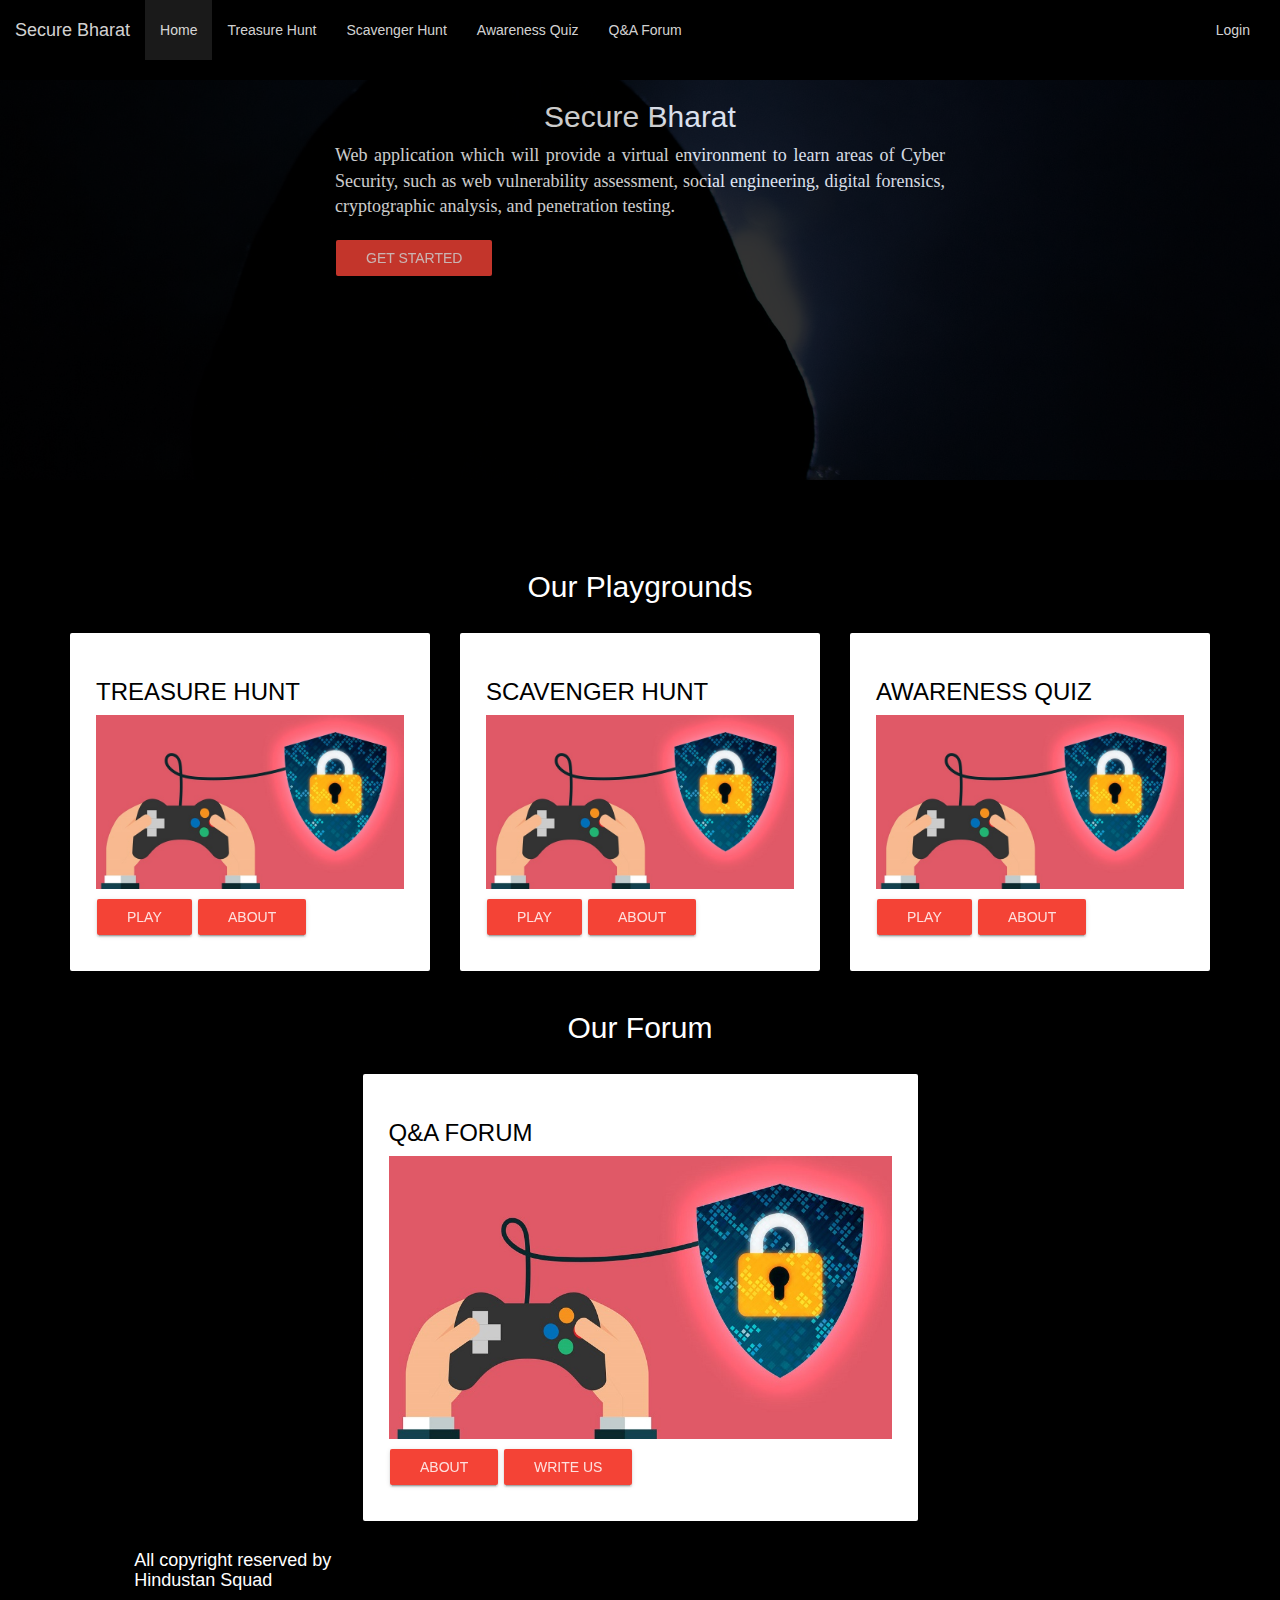
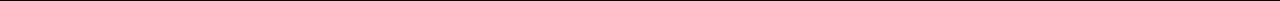
<file: secureBharat/quiz/index.html>
<!DOCTYPE HTML>
<html>
<head>
  <meta name="viewport" content="width=device-width, initial-scale=1">
  <link href="css/bootstrap.min.css" rel="stylesheet" type="text/css"/>
  <link href="css/index.css" rel="stylesheet" type="text/css"/>
  <!-- <link rel="stylesheet" href="https://maxcdn.bootstrapcdn.com/bootstrap/3.3.7/css/bootstrap.min.css">
  <script src="https://ajax.googleapis.com/ajax/libs/jquery/3.1.1/jquery.min.js"></script>
  <script src="https://maxcdn.bootstrapcdn.com/bootstrap/3.3.7/js/bootstrap.min.js"></script> -->
  <script src="js/jquery-1.10.2.min.js"></script>
  <script src="js/bootstrap.min.js"></script>
  <!-- Material design -->
  <link href="css/material/bootstrap-material-design.css" rel="stylesheet">
  <link href="css/material/ripples.min.css" rel="stylesheet">
  <script src="js/material/material.min.js"></script>
  <script src="js/material/ripples.min.js"></script>


<script>
  $(document).ready(function(){
    $.material.init();
    $("select").dropdown();
  });
  function showDetails(a)
  {
    b=a.id+"Details";
    if(document.getElementById(b).style.display=="none")
    {document.getElementById(b).style.display="block";}
    else
    document.getElementById(b).style.display="none";
}
  </script>
</head>
<body style="background-color:white;">
  <div class="navbar navbar-default" style="background-color:black">
    <div class="container-fluid">
      <div class="navbar-header">
        <button type="button" class="navbar-toggle" data-toggle="collapse" data-target=".navbar-default-collapse">
          <span class="icon-bar"></span>
          <span class="icon-bar"></span>
          <span class="icon-bar"></span>
        </button>
        <a class="navbar-brand" href="javascript:void(0)">Secure Bharat</a>
      </div>
      <div class="navbar-collapse collapse navbar-default-collapse">
        <ul class="nav navbar-nav">
          <li class="active"><a href="javascript:void(0)">Home</a></li>
          <li><a href="javascript:void(0)">Treasure Hunt</a></li>
          <li><a href="javascript:void(0)">Scavenger Hunt</a></li>
          <li><a href="javascript:void(0)">Awareness Quiz</a></li>
          <li><a href="javascript:void(0)">Q&A Forum</a></li>
        </ul>

        <ul class="nav navbar-nav navbar-right">
          <li><a href="login.html">Login</a></li>
        </ul>
      </div>
    </div>
  </div>

  <div class="container-fluid parallax">
    <div class="row" style="background-color:black;opacity:0.8;min-height:400px;" >

      <div class="col-md-6 col-md-offset-3">
      <h2>Secure Bharat</h2>

        <p >Web application which will provide a virtual environment to learn areas of Cyber Security,
          such as web vulnerability assessment, social engineering, digital forensics, cryptographic
          analysis, and penetration testing.</p>
          <a href="getstarted.html" class="btn btn-raised btn-danger"  role="button">Get Started </a>
      </div>
      </div>
    </div>
    <div class="container">
      <div class="row">
        <h2 align="center" style="padding-bottom:20px;">Our Playgrounds</h2>
        <div class="col-md-4 col-sm-6 col-xs-12 ">
          <div class="well well-lg" style="color:black;" >
            <h3>TREASURE HUNT</h3>
            <img src="images/image1.jpg" style="width:100%;min-height:150px;"/>
            <a  class="btn btn-raised btn-danger">Play</a>
            <a onclick="showDetails(this)" class="btn btn-raised btn-danger" id="treasureHunt">About</a>
            <div  style="display:none" id="treasureHuntDetails">
              <p>Treasure hunt will consists of 100 plus challenges . Each challenge will provide an infosec scenario,
                a set of objectives and links to various digital assets that users use to solve each challenges.
                Each challenge of treasure hunt is a combined package which comes with a detailed solution that
                outlines which tools to use and how to apply the tools to solve the challenges.
                The challenges will keep them engaged, entertained and enlightened.</p>
              </div>
            </div>
          </div>

          <div class="col-md-4 col-sm-6 col-xs-12 ">
            <div class="well well-lg" style="color:black;">
              <h3>SCAVENGER HUNT</h3>
              <img src="images/image1.jpg" style="width:100%;min-height:150px;"/>
              <a  class="btn btn-raised btn-danger">Play</a>
              <a onclick="showDetails(this)" class="btn btn-raised btn-danger" id="scavengerHunt">About</a>
              <div  style="display:none" id="scavengerHuntDetails">
                <p>The Scavenger Hunt allows user to learn about different websites, resources and tools like metasploit,
                  nmap, nessus and wireshark, etc. We will provide tutorials in the form of videos and website links.
                  Each tutorial will have a  set  of questions related to these resources  which will test their knowledge.</p>
                </div>
              </div>
            </div>

            <div class="col-md-4 col-sm-6 col-xs-12 ">
              <div class="well well-lg" style="color:black;">
                <h3>AWARENESS QUIZ</h3>
                <img src="images/image1.jpg" style="width:100%;min-height:150px;"/>
                <a  class="btn btn-raised btn-danger">Play</a>
                <a onclick="showDetails(this)" class="btn btn-raised btn-danger" id="awarenessQuiz">About</a>
                <div  style="display:none" id="awarenessQuizDetails">
                  <p>The Awareness Quiz asks fifteen randomized questions for a user to solve in 5 minute.
                    They help user to learn how secure they really are.
                    Afterwards, they get a score, the correct answers, and a chance to retry with different questions.</p>
                  </div>
                </div>
              </div>

              </div>
            </div>

            <div class="container">
              <div class="row">
                <h2 align="center" style="padding-bottom:20px;">Our Forum</h2>
            <div class="col-md-6 col-md-offset-3 ">
              <div class="well well-lg" style="color:black;">
                <h3>Q&A FORUM</h3>
                <img src="images/image1.jpg" style="width:100%;min-height:150px;"/>
                <a onclick="showDetails(this)" class="btn btn-raised btn-danger" id="q&aForum">About</a>
                <a  class="btn btn-raised btn-danger">Write Us</a>
                <div  style="display:none" id="q&aForumDetails">
                  <p>The Question and Answer forum where users can put questions anonymously.
                    Questions are answered by our security team and subject matter experts.</p>
                  </div>
                </div>
              </div>
            </div>
          </div>


            <!-- Footer -->
            <div class="container-fluid" style="background-color:black;">
            <div id="footer" data-role:"footer" >
           <div class="col-md-3 col-md-offset-1">
             <h4>All copyright reserved by Hindustan Squad</h4>
           </div>
           <div class="col-md-4">
           </div>
           <div class="col-md-4">
           </div>
            </div>
          </div>
          </body>
</file>
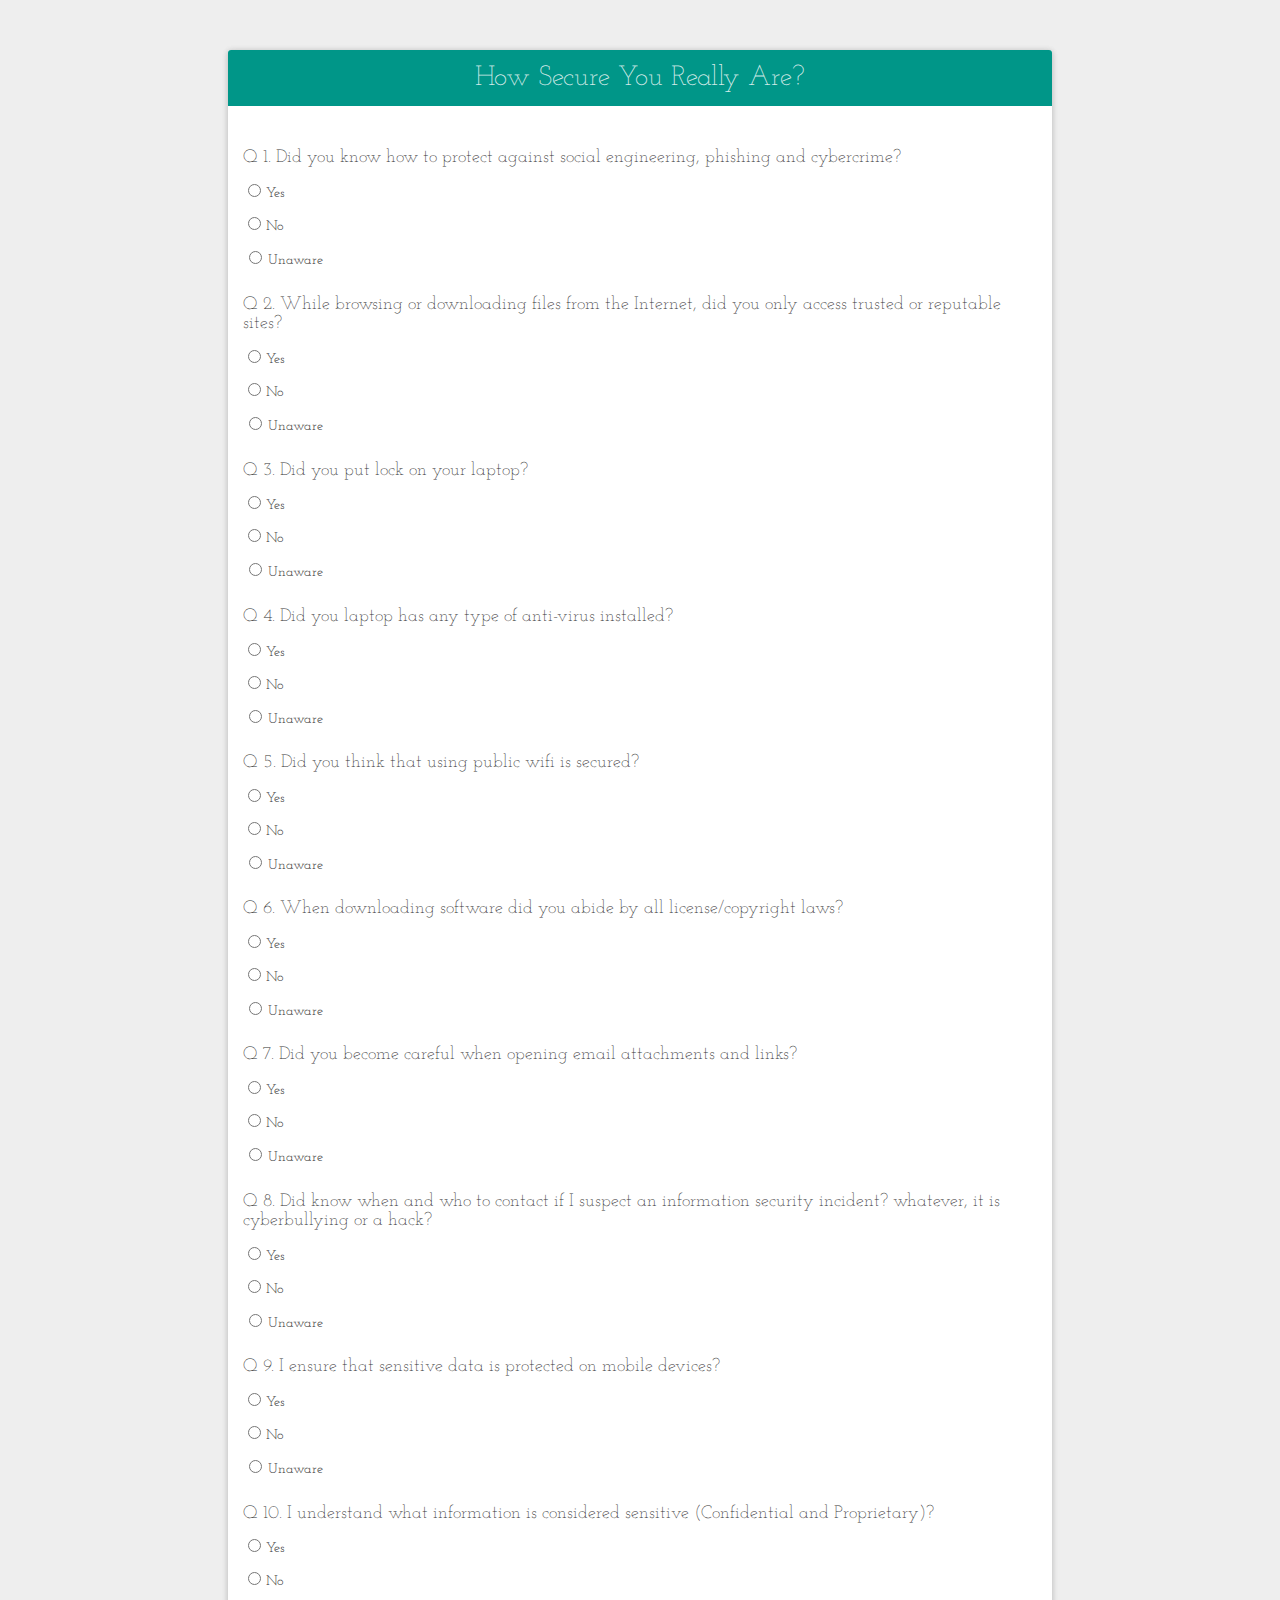
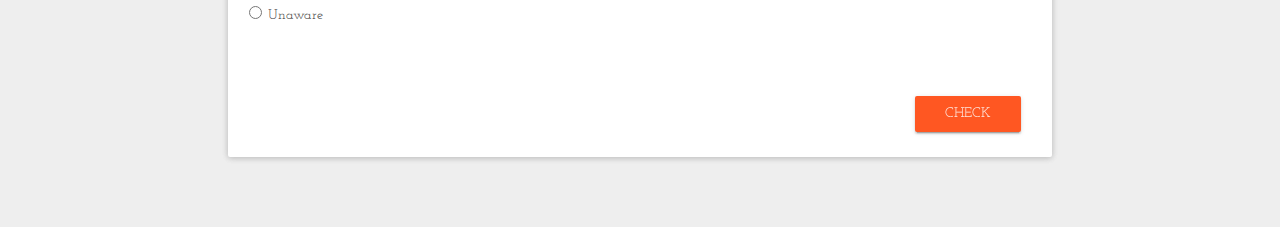
<file: secureBharat/getstarted.html>
<!DOCTYPE HTML>
<html>
<head>
  <meta name="viewport" content="width=device-width, initial-scale=1">
  <link href="css/bootstrap.min.css" rel="stylesheet" type="text/css"/>
  <link href="https://fonts.googleapis.com/icon?family=Material+Icons" rel="stylesheet">
 <link rel="stylesheet" href="css/jQuery-plugin-progressbar.css">
 <link href="https://fonts.googleapis.com/css?family=Josefin+Slab" rel="stylesheet">
  <!-- <link rel="stylesheet" href="https://maxcdn.bootstrapcdn.com/bootstrap/3.3.7/css/bootstrap.min.css">
  <script src="https://ajax.googleapis.com/ajax/libs/jquery/3.1.1/jquery.min.js"></script>
  <script src="https://maxcdn.bootstrapcdn.com/bootstrap/3.3.7/js/bootstrap.min.js"></script> -->
  <script src="js/jquery-1.10.2.min.js"></script>
  <script src="js/bootstrap.min.js"></script>
  <!-- Material design -->
  <link href="css/material/bootstrap-material-design.css" rel="stylesheet">
  <link href="css/material/ripples.min.css" rel="stylesheet">
  <script src="js/material/material.min.js"></script>
  <script src="js/material/ripples.min.js"></script>
  <style>
  h1,h2,h3,h4,h5,h6,p,body{
    font-family: 'Josefin Slab', serif;
  }
  </style>
 	<script src="js/jQuery-plugin-progressbar.js"></script>
  <script>
  $(document).ready(function(){
    $.material.init();
    $("select").dropdown();

    var ques=new Array(10);
    var option=new Array(3);
    var val=[["5","3","1"],["5","3","1"],["5","3","1"],["5","3","1"],["5","3","1"],["5","3","1"],["5","3","1"],["5","3","1"],["5","3","1"],["5","3","1"]];
    // var ans=["0","1","2","2","1","2","2","","",""];
    ques[0]="Did you know how to protect against social engineering, phishing and cybercrime?";
    ques[1]='While browsing or downloading files from the Internet, did you only access trusted or reputable sites?';
    ques[2]='Did you put lock on your laptop?';
    ques[3]='Did you laptop has any type of anti-virus installed?';
    ques[4]='Did you think that using public wifi is secured?';
    ques[5]='When downloading software did you abide by all license/copyright laws?';
    ques[6]='Did you become careful when opening email attachments and links?';
    ques[7]='Did know when and who to contact if I suspect an information security incident? whatever, it is cyberbullying or a hack?';
    ques[8]='I ensure that sensitive data is protected on mobile devices?';
    ques[9]='I understand what information is considered sensitive (Confidential and Proprietary)?';
    //ques[10]='What will you do if someone has asked you about your account password account details what will you do ?';
    option[0]='Yes';
    option[1]='No';
    option[2]='Unaware';


    for(i=0;i<ques.length;i++){
      document.getElementById('cont').innerHTML=document.getElementById('cont').innerHTML+
      "<h4 >Q "+(i+1)+". "+ques[i]+"</h4>"+
      "  <h5 ><input type='radio' name='Radio"+i+"' id='option"+i+1+"' value='"+val[i][0]+"' style='margin:5px;'>"+option[0]+"<br></h5>"+
      "  <h5 ><input type='radio' name='Radio"+i+"' id='option"+i+1+"' value='"+val[i][1]+"' style='margin:5px;' >"+option[1]+"<br></h5>"+
      "  <h5 ><input type='radio' name='Radio"+i+"' id='option"+i+1+"' value='"+val[i][2]+"' style='margin:6px;'>"+option[2]+"<br><br></h5>";
  }
}
  );
  function check(){
    var temp=0;
    for(i=0;i<10;i++){
      if($('input[name=Radio'+i+']:checked').val()==null)
      temp=temp+0;
      else
      temp=temp+parseInt($('input[name=Radio'+i+']:checked').val());
    }
    per=(temp/(10*5))*100;
   $('#myModal').modal({backdrop: 'static', keyboard: false})  ;
   document.getElementById('id1').innerHTML="<div class='progressbar '' data-percent='"+parseInt(per)+"' data-duration='500' data-color='yellow,orange'></div>";
  $(".progressbar").loading();
  if(per<=33)
{document.getElementById('id2').innerHTML="You are highly unsecure";
document.getElementById('id3').style.backgroundColor="red";
}
else if(per<=60)
{document.getElementById('id2').innerHTML="You are moderately secure";
document.getElementById('id3').style.backgroundColor="blue";
}
else
{document.getElementById('id2').innerHTML="Nice! Your security level is good";
document.getElementById('id3').style.backgroundColor="green";
}
  }
  </script>

</head>

<body>
  <div class="container-fluid">
		<div class="row">
			<div class=" col-sm-offset-2 col-sm-8 col-xs-12 col-md-offset-2 col-md-8" style="margin-top:50px;margin-bottom:50px;">
				<div class="panel panel-primary">
					<div class="panel-heading">
						<p class="panel-title" style="text-align: center; font-size: 28px; line-height: 1.3;">

						How Secure You Really Are?</p>
					</div>
					<div class="panel-body">
              <div class="form-group" >
                <div   id="cont">
                </div>
             </div>

    <!-- question ends -->
    <div class="form-group">
        <div class="col-md-10 col-md-offset-2">
          <button type="button" class="btn btn-raised btn-warning pull-right" onclick="check();" name="check">Check</button>

        </div>
      </div>

					</div>
				</div>
			</div>
		</div>
	</div>


  <!-- Modal -->
  <div class="modal fade" id="myModal" role="dialog" >
    <div class="modal-dialog">

      <!-- Modal content-->
      <div class="modal-content">
        <div class="modal-header"id="id3" style="color: white;background-color: #009688;padding:20px;">
          <!-- <button type="button" class="close" data-dismiss="modal">&times;</button> -->
          <h3 class="modal-title " id="id2"></h3>
        </div>
        <div class="modal-body" id="id1" >

                    </div>
                    <a href="index.php" class="btn btn-raised btn-danger" style="margin:20px;">Start Learning</a>
        </div>

        <!-- <div class="modal-footer">
          <button type="button" class="btn btn-default" data-dismiss="modal">Close</button>
        </div> -->
      </div>

    </div>
  </div>
  <!-- <script>
		$(".progressbar").loading();
	</script> -->
</body>
</file>
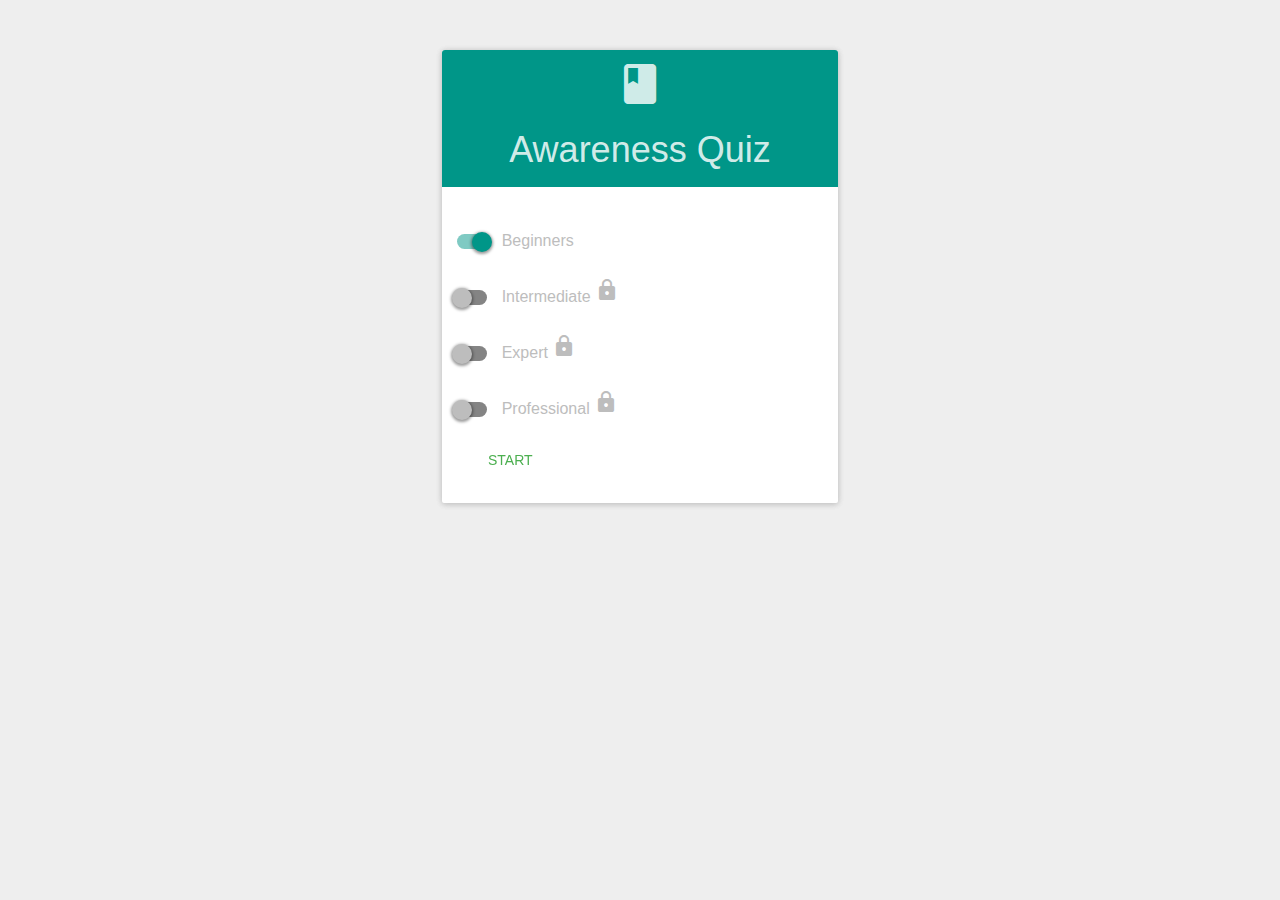
<file: secureBharat/quiz/awarenessQuiz.html>
<!DOCTYPE HTML>
<html>
<head>
  <meta name="viewport" content="width=device-width, initial-scale=1">
  <link href="css/bootstrap.min.css" rel="stylesheet" type="text/css"/>
  <link href="https://fonts.googleapis.com/icon?family=Material+Icons" rel="stylesheet">

  <!-- <link rel="stylesheet" href="https://maxcdn.bootstrapcdn.com/bootstrap/3.3.7/css/bootstrap.min.css">
  <script src="https://ajax.googleapis.com/ajax/libs/jquery/3.1.1/jquery.min.js"></script>
  <script src="https://maxcdn.bootstrapcdn.com/bootstrap/3.3.7/js/bootstrap.min.js"></script> -->
  <script src="js/jquery-1.10.2.min.js"></script>
  <script src="js/bootstrap.min.js"></script>
  <!-- Material design -->
  <link href="css/material/bootstrap-material-design.css" rel="stylesheet">
  <link href="css/material/ripples.min.css" rel="stylesheet">
  <script src="js/material/material.min.js"></script>
  <script src="js/material/ripples.min.js"></script>


  <script>
  $(document).ready(function(){
    // material bootstrap
    $.material.init();
    $("select").dropdown();

    unlocked=1;//fetch from php
    x=document.getElementsByName('Level');
    for(i=unlocked;i<x.length;i++)
    {
      x[i].disabled = true;
      x[i].parentElement.innerHTML=x[i].parentElement.innerHTML+"<i class='material-icons' >lock</i>";
      //<i class="material-icons" >lock</i>
    }
    x[unlocked-1].click();
    //x[unlocked-1].checked="true";
  });

  //no need of php in below functions
  function uncheck(a){
    x=document.getElementsByName("Level");
    for(i=0;i<x.length;i++){
      if(x[i].checked==true&&x[i]!=a.id)
      {
        x[i].click();
      }
    }
  }
  function topic(t){
    uncheck(t);
    if(document.getElementById(t.id+"Topics").style.display=="none")
    {
      document.getElementById(t.id+"Topics").style.display="block";
    }
    else
    document.getElementById(t.id+"Topics").style.display="none";
  }
  </script>
</head>
<body>
  <div class="container-fluid">
    <div class="row">
      <div class="col-sm-offset-3 col-sm-6 col-xs-12 col-md-offset-4 col-md-4" style="margin-top:50px;margin-bottom:50px;">
        <div class="panel panel-primary">
          <div class="panel-heading">
            <p class="panel-title" style="text-align: center; font-size: 36px; line-height: 1.5;">
              <i class="material-icons" style="font-size: 48px;">book</i><br>
              Awareness Quiz</p>
            </div>
            <div class="panel-body">
      <!-- apply php  for form-->
           <form action="" method="POST" style="margin-top: 12px;">
                <div class="form-group">
                  <div class="togglebutton">
                    <label>
                      <input type="checkbox"  name="Level" value="Beginners" id="Beginners" onclick="uncheck(this)">Beginners
                    </label>
                  </div>
                  <br>
                  <div class="togglebutton">
                    <label>
                      <input type="checkbox"  name="Level" value="Intermediate" id="Intermediate" onclick="uncheck(this)">Intermediate
                    </label>
                  </div>
                  <br>
                  <div class="togglebutton">
                    <label>
                      <input type="checkbox" onclick="topic(this)" name="Level" value="Expert" id="Expert">Expert
                      <div id="ExpertTopics" style="display:none;">
                        <div class="form-group">
                          <label class="col-md-2 control-label">Topic</label>
                          <div class="col-md-10">
                            <!-- Start by fetching php -->
                            <div class="radio radio-primary">
                              <label>
                                <input type="radio" name="optionsRadios" id="optionsRadios1" value="option1">
                                Cryptography
                              </label>
                            </div>
                            <!-- repeat it by loopingin php for ctagories fetched from database -->
                            <div class="radio radio-primary">
                              <label>
                                <input type="radio" name="optionsRadios" id="optionsRadios2" value="option2">
                                ATM Frauds
                              </label>
                            </div>

                            <div class="radio radio-primary">
                              <label>
                                <input type="radio" name="optionsRadios" id="optionsRadios2" value="option2">
                                Social Engineering
                              </label>
                            </div>

                          </div>
                        </div>
                      </div>
                    </label>
                  </div>
                  <br>
                  <div class="togglebutton">
                    <label>
                      <input type="checkbox"   name="Level" value="Professional" id="Professional" onclick="uncheck(this)">Professional

                    </label>
                  </div>
                </div>
                <button type="submit" class="btn btn-success " name="start">Start</button>
              </form>
              <div class="clearfix"></div>
            </div>
          </div>
        </div>
      </div>
    </div>
  </body>
</file>
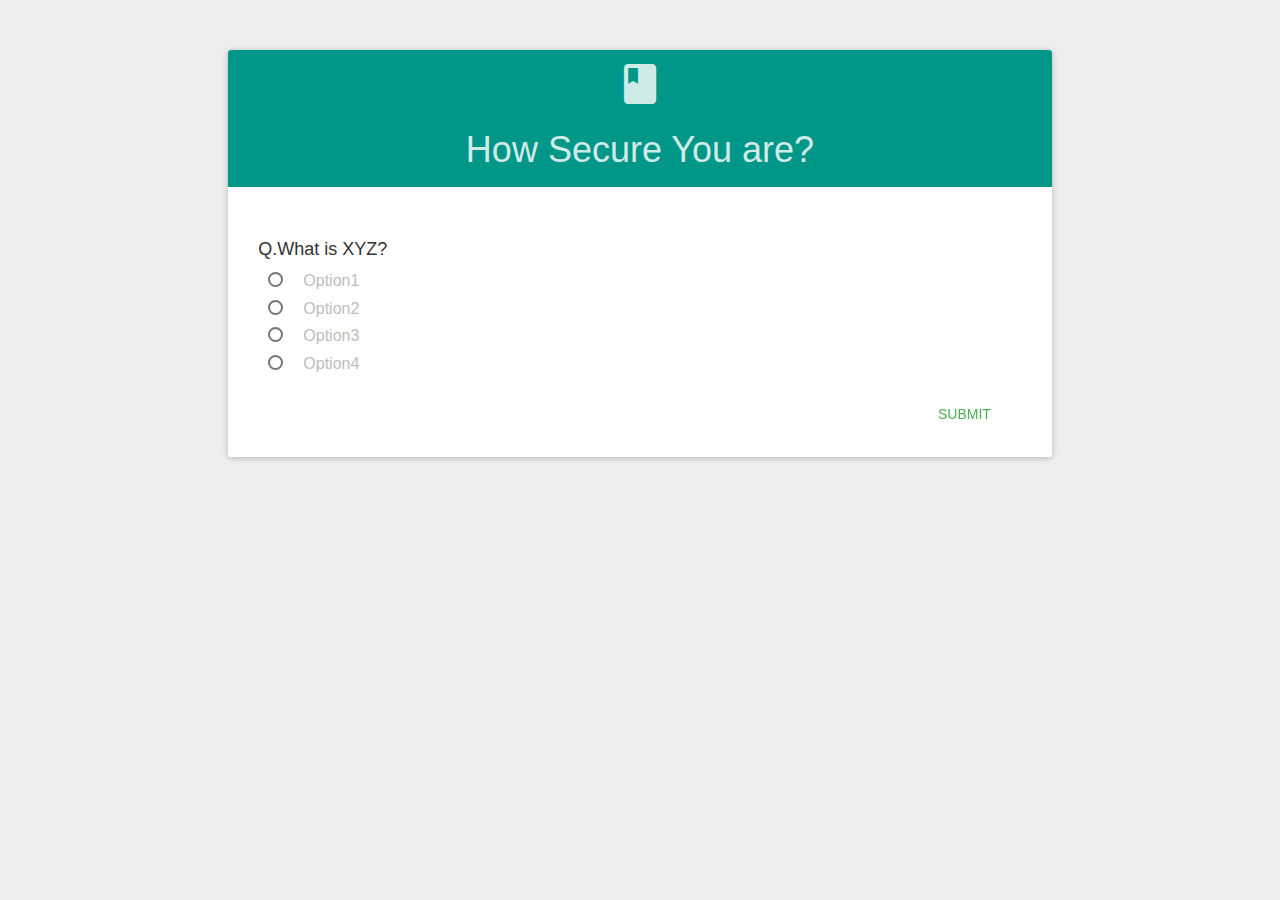
<file: secureBharat/quiz/getstarted.html>
<!DOCTYPE HTML>
<html>
<head>
  <meta name="viewport" content="width=device-width, initial-scale=1">
  <link href="css/bootstrap.min.css" rel="stylesheet" type="text/css"/>
  <link href="https://fonts.googleapis.com/icon?family=Material+Icons" rel="stylesheet">

  <!-- <link rel="stylesheet" href="https://maxcdn.bootstrapcdn.com/bootstrap/3.3.7/css/bootstrap.min.css">
  <script src="https://ajax.googleapis.com/ajax/libs/jquery/3.1.1/jquery.min.js"></script>
  <script src="https://maxcdn.bootstrapcdn.com/bootstrap/3.3.7/js/bootstrap.min.js"></script> -->
  <script src="js/jquery-1.10.2.min.js"></script>
  <script src="js/bootstrap.min.js"></script>
  <!-- Material design -->
  <link href="css/material/bootstrap-material-design.css" rel="stylesheet">
  <link href="css/material/ripples.min.css" rel="stylesheet">
  <script src="js/material/material.min.js"></script>
  <script src="js/material/ripples.min.js"></script>


  <script>
  $(document).ready(function(){
    $.material.init();
    $("select").dropdown();
  });
  </script>
</head>
<body>
  <div class="container-fluid">
		<div class="row">
			<div class=" col-sm-offset-2 col-sm-8 col-xs-12 col-md-offset-2 col-md-8" style="margin-top:50px;margin-bottom:50px;">
				<div class="panel panel-primary">
					<div class="panel-heading">
						<p class="panel-title" style="text-align: center; font-size: 36px; line-height: 1.5;">
						<i class="material-icons" style="font-size: 48px;">book</i><br>
						How Secure You are?</p>
					</div>
					<div class="panel-body">
						<form action="" method="POST" style="margin-top: 12px;">
              <!-- question start -->
              <div class="form-group">

      <div class="col-md-10">
        <h4>Q.What is XYZ?</h4>
        <div class="radio radio-primary">
          <label>
            <input type="radio" name="optionsRadios" id="optionsRadios1" value="option1" >
            Option1
          </label>
        </div>
        <div class="radio radio-primary">
          <label>
            <input type="radio" name="optionsRadios" id="optionsRadios2" value="option2">
            Option2
          </label>
        </div>
        <div class="radio radio-primary">
          <label>
            <input type="radio" name="optionsRadios" id="optionsRadios3" value="option3" >
            Option3
          </label>
        </div>
        <div class="radio radio-primary">
          <label>
            <input type="radio" name="optionsRadios" id="optionsRadios4" value="option4">
            Option4
          </label>
        </div>
      </div>
    </div>
    <!-- question ends -->
    <div class="form-group">
        <div class="col-md-10 col-md-offset-2">
          <button type="submit" class="btn btn-success pull-right" name="submitQuiz">Submit</button>

        </div>
      </div>
						</form>
					</div>
				</div>
			</div>
		</div>
	</div>
</body>
</file>
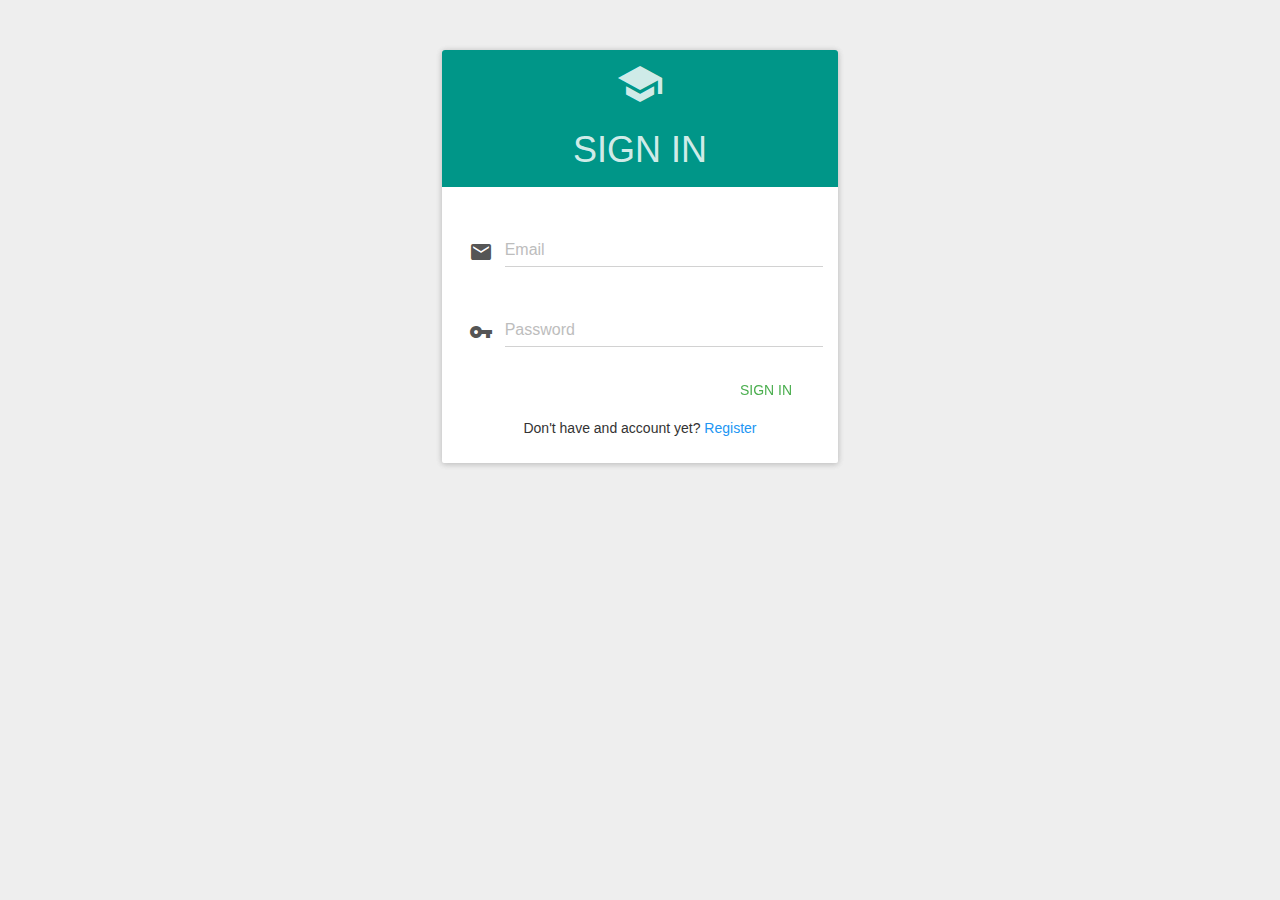
<file: secureBharat/quiz/login.html>
<!DOCTYPE HTML>
<html>
<head>
  <meta name="viewport" content="width=device-width, initial-scale=1">
  <link href="css/bootstrap.min.css" rel="stylesheet" type="text/css"/>
  <link href="https://fonts.googleapis.com/icon?family=Material+Icons" rel="stylesheet">

  <!-- <link rel="stylesheet" href="https://maxcdn.bootstrapcdn.com/bootstrap/3.3.7/css/bootstrap.min.css">
  <script src="https://ajax.googleapis.com/ajax/libs/jquery/3.1.1/jquery.min.js"></script>
  <script src="https://maxcdn.bootstrapcdn.com/bootstrap/3.3.7/js/bootstrap.min.js"></script> -->
  <script src="js/jquery-1.10.2.min.js"></script>
  <script src="js/bootstrap.min.js"></script>
  <!-- Material design -->
  <link href="css/material/bootstrap-material-design.css" rel="stylesheet">
  <link href="css/material/ripples.min.css" rel="stylesheet">
  <script src="js/material/material.min.js"></script>
  <script src="js/material/ripples.min.js"></script>


  <script>
  $(document).ready(function(){
    $.material.init();
    $("select").dropdown();
  });
  </script>
</head>
<body>
  <div class="container-fluid">
    <div class="row">
      <div class=" col-sm-offset-3 col-sm-6 col-xs-12 col-md-offset-4 col-md-4" style="margin-top:50px;margin-bottom:50px;">
        <div class="panel panel-primary">
          <div class="panel-heading">
            <p class="panel-title" style="text-align: center; font-size: 36px; line-height: 1.5;">
              <i class="material-icons" style="font-size: 48px;">school</i><br>
              SIGN IN</p>
            </div>
            <div class="panel-body">
              <form action="login_process.php" method="POST" style="margin-top: 12px;">
                <div class="form-group label-floating">
                  <div class="input-group margin-bottom-sm">
                    <span class="input-group-addon"><i class="material-icons">email</i></span>
                    <label for="email" class="control-label">Email</label>
                    <input class="form-control" type="email" name="email" maxlength="255" pattern="([\w-]+(?:\.[\w-]+)*)@((?:[\w-]+\.)*\w[\w-]{0,66})\.([a-z]{2,6}(?:\.[a-z]{2})?)" required>
                    <p class="help-block">Enter a valid email address</p>
                  </div>
                </div>
                <div class="form-group label-floating">
                  <div class="input-group">
                    <span class="input-group-addon"><i class="material-icons">vpn_key</i></span>
                    <label for="password" class="control-label">Password</label>
                    <input class="form-control" type="password" name="password" maxlength="60" required>
                  </div>
                </div>
                <button type="submit" class="btn btn-success pull-right" name="submit" value="submit">Sign In</button>
              </form>
              <div class="clearfix"></div>
              <div>
                <p style="text-align: center;">Don't have and account yet?<a href="signup.html" style="color: #2196f3;"> Register</a></p>
              </div>
            </div>
          </div>
        </div>
      </div>
    </div>
  </body>
</file>
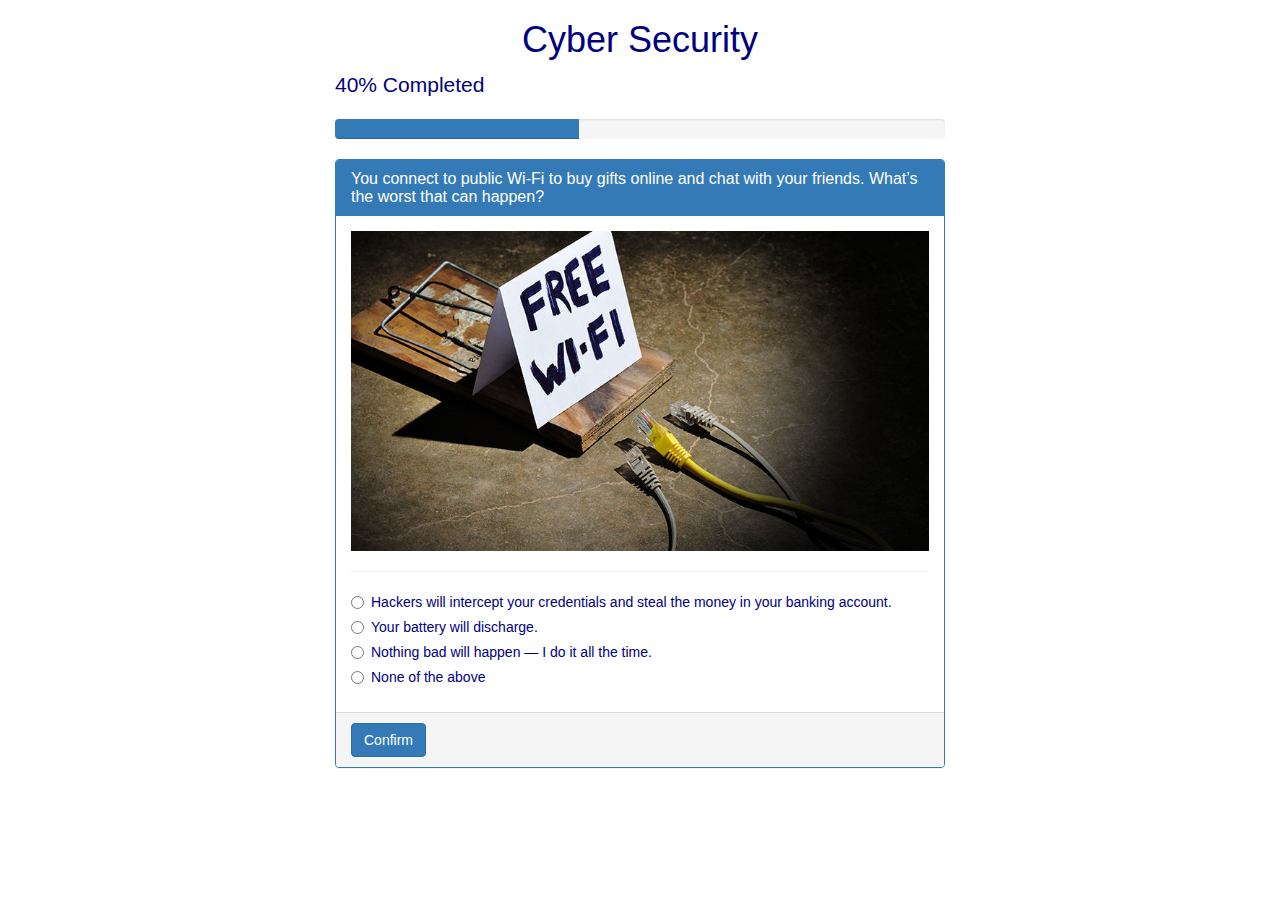
<file: secureBharat/quiz/quiz1.html>
<!DOCTYPE HTML>
<html>
<head>
  <meta name="viewport" content="width=device-width, initial-scale=1">
  <link href="css/bootstrap.min.css" rel="stylesheet" type="text/css"/>
  <!-- <link rel="stylesheet" href="https://maxcdn.bootstrapcdn.com/bootstrap/3.3.7/css/bootstrap.min.css">
    <script src="https://ajax.googleapis.com/ajax/libs/jquery/3.1.1/jquery.min.js"></script>
    <script src="https://maxcdn.bootstrapcdn.com/bootstrap/3.3.7/js/bootstrap.min.js"></script> -->
  <link href="css/footer.css" rel="stylesheet" type="text/css"/>
  <script src="js/jquery-1.10.2.min.js"></script>
  <script src="js/bootstrap.min.js"></script>
<!-- Material design -->
  <!-- <link href="css/material/bootstrap-material-design.css" rel="stylesheet">
  	<link href="css/material/ripples.min.css" rel="stylesheet">
    <script src="js/material/material.min.js"></script>
	<script src="js/material/ripples.min.js"></script>


  <script>
$(document).ready(function(){
  $.material.init();
  $("select").dropdown();
});
</script>-->
</head>
<body>
  <div class="row">
    <h1 align="center">Cyber Security</h1>
  </div>
  <div class="col-sm-1 col-md-3 ">
  </div>
  <div class="col-sm-10 col-md-6">
    <p class="lead">40% Completed</p>
    <div class="progress">
      <div class="progress-bar" role="progressbar" style="width: 40%;">
        <span class="sr-only">40% Completed </span>
      </div>
    </div>
  <div class="panel panel-primary">
     <div class="panel-heading">
       <h3 class="panel-title">
          You connect to public Wi-Fi to buy gifts online and chat with your friends. What’s the worst that can happen?
         </h3>
     </div>
     <div class="panel-body">
       <div class="image">
         <img src="images/sample1.jpg" style="width:100%;"/>
       </div>
       <hr>
       <div class="radio">
         <label>
           <input type="radio" name="optionsRadios" id="optionsRadios1" value="option1" > Hackers will intercept your credentials and steal the money in your banking account.
         </label>
       </div>
       <div class="radio">
         <label>
           <input type="radio" name="optionsRadios" id="optionsRadios2" value="option2"> Your battery will discharge.
         </label>
       </div>
       <div class="radio">
         <label>
           <input type="radio" name="optionsRadios" id="optionsRadios3" value="option3"> Nothing bad will happen — I do it all the time.
         </label>
       </div>
       <div class="radio">
         <label>
           <input type="radio" name="optionsRadios" id="optionsRadios4" value="option4"> None of the above
         </label>
       </div>

     </div><div class="container"></div>
     <div class="panel-footer">
       <!-- Trigger the modal with a button -->
       <a href="#" class="btn btn-primary " data-toggle="modal" data-target="#myModal" role="button">Confirm</a>

     </div>
   </div>
 </div>
  <!-- Modal -->
  <div class="modal fade" id="myModal" role="dialog">
    <div class="modal-dialog">

      <!-- Modal content-->
      <div class="modal-content">
        <div class="modal-header">
          <!-- <button type="button" class="close" data-dismiss="modal">&times;</button> -->
          <h4 class="modal-title">Answer is correct or wrong </h4>
        </div>
        <div class="modal-body">
          <p>Correct Answer is A</p>
          <p>Criminals use public Wi-Fi to intercept the financial and private data of the people who connect to open hotspots.</p>
        </div>
        <div class="modal-footer">
          <!-- <button type="button" class="btn btn-default" data-dismiss="modal">Close</button> -->
          <button type="button" class="btn btn-default" >Next</button>
        </div>
      </div>

    </div>
  </div>

</body>
</file>
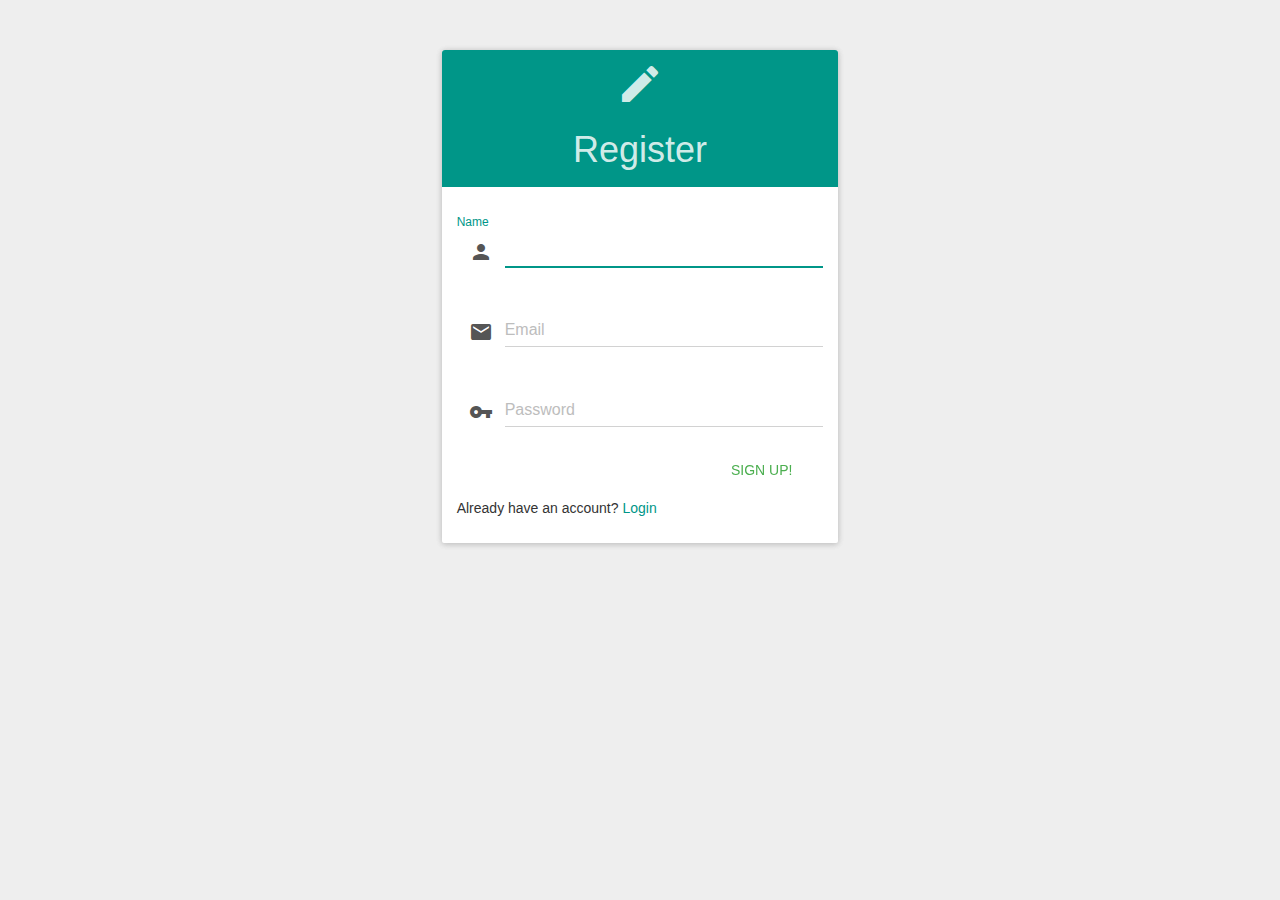
<file: secureBharat/quiz/signup.html>
<!DOCTYPE HTML>
<html>
<head>
  <meta name="viewport" content="width=device-width, initial-scale=1">
  <link href="css/bootstrap.min.css" rel="stylesheet" type="text/css"/>
  <link href="https://fonts.googleapis.com/icon?family=Material+Icons" rel="stylesheet">

  <!-- <link rel="stylesheet" href="https://maxcdn.bootstrapcdn.com/bootstrap/3.3.7/css/bootstrap.min.css">
  <script src="https://ajax.googleapis.com/ajax/libs/jquery/3.1.1/jquery.min.js"></script>
  <script src="https://maxcdn.bootstrapcdn.com/bootstrap/3.3.7/js/bootstrap.min.js"></script> -->
  <script src="js/jquery-1.10.2.min.js"></script>
  <script src="js/bootstrap.min.js"></script>
  <!-- Material design -->
  <link href="css/material/bootstrap-material-design.css" rel="stylesheet">
  <link href="css/material/ripples.min.css" rel="stylesheet">
  <script src="js/material/material.min.js"></script>
  <script src="js/material/ripples.min.js"></script>


  <script>
  $(document).ready(function(){
    $.material.init();
    $("select").dropdown();
  });
  </script>
</head>
<body>
  <div class="container-fluid">
    <div class="row">
      <div class="col-sm-offset-3 col-sm-6 col-xs-12 col-md-offset-4 col-md-4" style="margin-top:50px;margin-bottom:50px;">
        <div class="panel panel-primary">
          <div class="panel-heading">
            <p class="panel-title" style="text-align: center; font-size: 36px; line-height: 1.5;">
              <i class="material-icons" style="font-size: 48px;">create</i><br>
              Register</p>
            </div>
            <div class="panel-body">
              <form action="process_data.php" method="POST">
                <div class="form-group label-floating">
                  <div class="input-group">
                    <span class="input-group-addon"><i class="material-icons">person</i></span>
                    <label for="name" class="control-label">Name</label>
                    <input class="form-control" type="text" name="name" maxlength="60" required autofocus>
                  </div>
                </div>

                <div class="form-group label-floating">
                  <div class="input-group margin-bottom-sm">
                    <span class="input-group-addon"><i class="material-icons">email</i></span>
                    <label for="email" class="control-label">Email</label>
                    <input class="form-control" type="email" name="email" maxlength="255" pattern="([\w-]+(?:\.[\w-]+)*)@((?:[\w-]+\.)*\w[\w-]{0,66})\.([a-z]{2,6}(?:\.[a-z]{2})?)" required>
                    <p class="help-block">Enter a valid email address</p>
                  </div>
                </div>
                <div class="form-group label-floating">
                  <div class="input-group">
                    <span class="input-group-addon"><i class="material-icons">vpn_key</i></span>
                    <label for="password" class="control-label">Password</label>
                    <input class="form-control" type="pass" name="password" maxlength="60" required>
                  </div>
                </div>
                <button type="submit" class="btn btn-success pull-right" name="submit" value="submit">Sign Up!</button>
              </form>
              <div class="clearfix"></div>
              <div>
                <p>Already have an account? <a href="login.html"> Login</a></p>
              </div>
            </div>
          </div>
        </div>
      </div>
    </div>
  </body>
</file>
<file: secureBharat/quiz/css/index.css>
body{
  color:white;
  background-color:black!important;
  }

.parallax {
    /* The image used */
    background-image: url('../images/background.jpg');

    /* Full height */
    height: 100%;
   min-height:400px;
    /* Create the parallax scrolling effect */
    background-attachment: fixed;
    background-position: center;
    background-repeat: no-repeat;
    background-size: cover;
    /*margin-top: 70px;*/
    margin-bottom: 70px;

}
.parallax h2{
  color:white;
  text-align:center;
  }
  .parallax p{
    text-align: justify;
  font-family: serif;
  font-size: 18px;
  color:white;

}
</file>
<file: secureBharat/quiz/css/material/ripples.min.css>
.withripple{position:relative}.ripple-container{position:absolute;top:0;left:0;z-index:1;width:100%;height:100%;overflow:hidden;border-radius:inherit;pointer-events:none}.ripple{position:absolute;width:20px;height:20px;margin-left:-10px;margin-top:-10px;border-radius:100%;background-color:#000;background-color:rgba(0,0,0,.05);-webkit-transform:scale(1);-ms-transform:scale(1);-o-transform:scale(1);transform:scale(1);-webkit-transform-origin:50%;-ms-transform-origin:50%;-o-transform-origin:50%;transform-origin:50%;opacity:0;pointer-events:none}.ripple.ripple-on{-webkit-transition:opacity .15s ease-in 0s,-webkit-transform .5s cubic-bezier(.4,0,.2,1) .1s;-o-transition:opacity .15s ease-in 0s,-o-transform .5s cubic-bezier(.4,0,.2,1) .1s;transition:opacity .15s ease-in 0s,transform .5s cubic-bezier(.4,0,.2,1) .1s;opacity:.1}.ripple.ripple-out{-webkit-transition:opacity .1s linear 0s!important;-o-transition:opacity .1s linear 0s!important;transition:opacity .1s linear 0s!important;opacity:0}
/*# sourceMappingURL=ripples.min.css.map */
</file>
<file: secureBharat/css/material/ripples.min.css>
.withripple{position:relative}.ripple-container{position:absolute;top:0;left:0;z-index:1;width:100%;height:100%;overflow:hidden;border-radius:inherit;pointer-events:none}.ripple{position:absolute;width:20px;height:20px;margin-left:-10px;margin-top:-10px;border-radius:100%;background-color:#000;background-color:rgba(0,0,0,.05);-webkit-transform:scale(1);-ms-transform:scale(1);-o-transform:scale(1);transform:scale(1);-webkit-transform-origin:50%;-ms-transform-origin:50%;-o-transform-origin:50%;transform-origin:50%;opacity:0;pointer-events:none}.ripple.ripple-on{-webkit-transition:opacity .15s ease-in 0s,-webkit-transform .5s cubic-bezier(.4,0,.2,1) .1s;-o-transition:opacity .15s ease-in 0s,-o-transform .5s cubic-bezier(.4,0,.2,1) .1s;transition:opacity .15s ease-in 0s,transform .5s cubic-bezier(.4,0,.2,1) .1s;opacity:.1}.ripple.ripple-out{-webkit-transition:opacity .1s linear 0s!important;-o-transition:opacity .1s linear 0s!important;transition:opacity .1s linear 0s!important;opacity:0}
/*# sourceMappingURL=ripples.min.css.map */
</file>
<file: secureBharat/quiz/css/footer.css>
/*safron #FF9933
green #138808
white #FFFFFF
blue #000080*/

body{
  color:#000080;
}
/*navbar Styling*/

#custom-bootstrap-menu.navbar-default .navbar-brand {
    color: rgba(255, 255, 255, 1);
    font-family:cursive;
}
#custom-bootstrap-menu.navbar-default {
    font-size: 16px;
    background-color: rgba(255, 153, 51, 1);
    border-width: 1px;
    border-radius: 4px;
}
#custom-bootstrap-menu.navbar-default .navbar-nav>li>a {
    color: rgba(255, 255, 255, 1);
    background-color: rgba(255, 153, 51, 1);
}
#custom-bootstrap-menu.navbar-default .navbar-nav>li>a:hover,
#custom-bootstrap-menu.navbar-default .navbar-nav>li>a:focus {
    color: rgba(255, 255, 255, 1);
    background-color: rgba(19, 136, 8, 1);
}
#custom-bootstrap-menu.navbar-default .navbar-nav>.active>a,
#custom-bootstrap-menu.navbar-default .navbar-nav>.active>a:hover,
#custom-bootstrap-menu.navbar-default .navbar-nav>.active>a:focus {
    color: rgba(19, 136, 8, 1);
    background-color: rgba(255, 255, 255, 1);
}
#custom-bootstrap-menu.navbar-default .navbar-toggle {
    border-color: #ffffff;
}
#custom-bootstrap-menu.navbar-default .navbar-toggle:hover,
#custom-bootstrap-menu.navbar-default .navbar-toggle:focus {
    background-color: #ffffff;
}
#custom-bootstrap-menu.navbar-default .navbar-toggle .icon-bar {
    background-color: #ffffff;
}
#custom-bootstrap-menu.navbar-default .navbar-toggle:hover .icon-bar,
#custom-bootstrap-menu.navbar-default .navbar-toggle:focus .icon-bar {
    background-color: #ff9933;
}

/*footer Styling*/
footer {
    position: fixed;
    height: 50px;
    bottom: 0;
    padding:9px;
    width: 100%;
    background-color:#138808;
    color:white;
    font-family:cursive;
}
footer div div div a{
  padding:14px;
  color:white;
  text-decoration: none;
  font-size: 15px;

}
footer div div div a:hover{
  color:#FF9933;

}
footer div div div a:active,a:visited,a:link {
  color:white;
  text-decoration:none;
}
@media only screen and (max-width: 600px)  {
footer{
  padding:7px;
}
  footer h4{
    font-size: 14px;
  }
}
</file>
